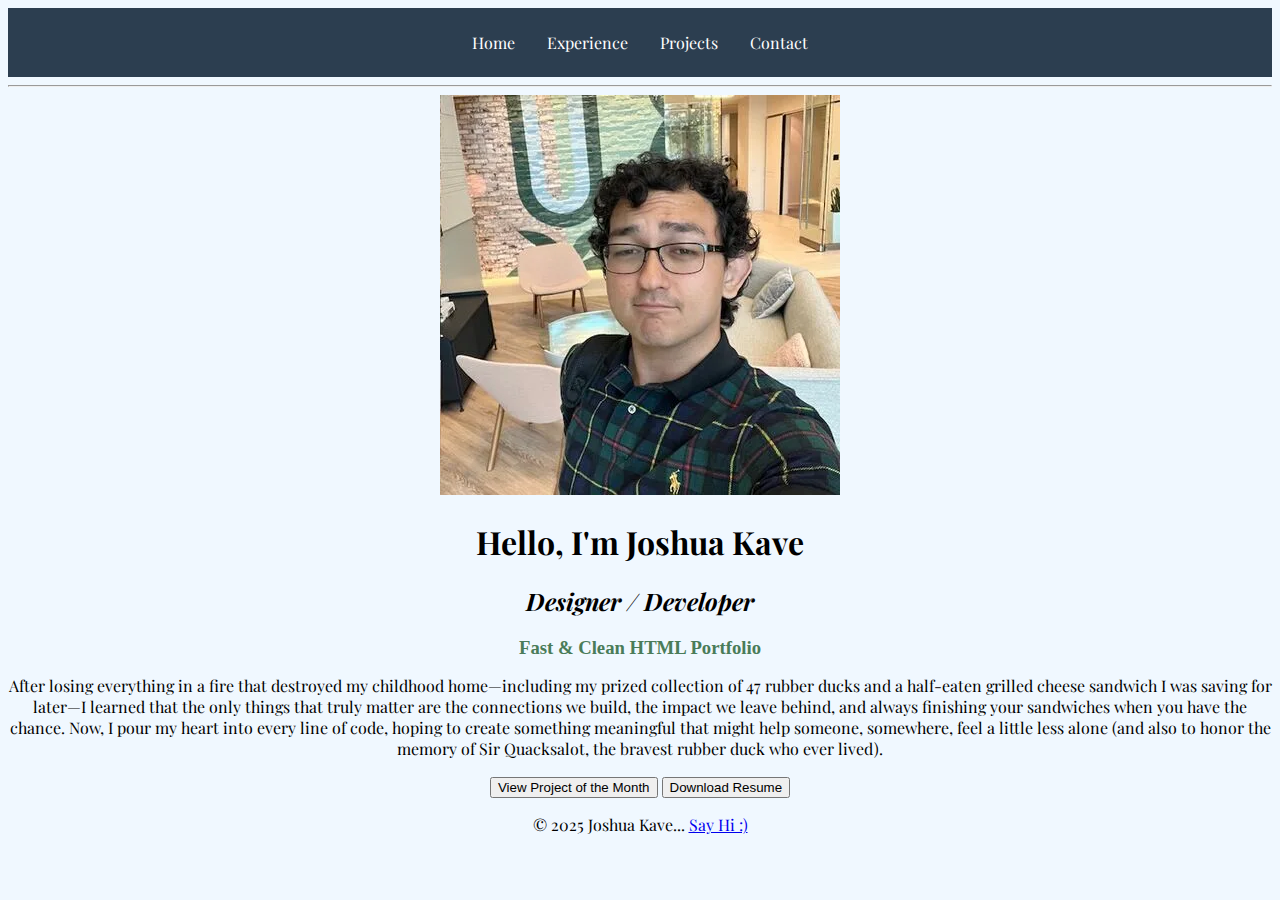
<file: index.html>
<!DOCTYPE html>
<html lang="en">
    <head>
        <meta charset="utf-8">
        <meta name="description" content="Portfolio Website">
        <meta name="viewport" content="width=device-width, initial-scale=1.0">
        <title>Home - Joshua's Portfolio</title>
        <link href="images/favicon.ico" rel="icon">
        <link rel="stylesheet" href="styles.css">
        <style>
            h3 {
                font-family: var(--font-heading, 'Crimson Pro', serif);  
                font-weight: 600;
                color: var(--color-moss, #4a7c59);
                margin-bottom: 1rem;
            }
        </style>
    </head>

    <body>
        <noscript>
            <p><strong>Note: </strong>This site works without Javascript. <em>Welcome!</em></p>
        </noscript>
        <header>
            <nav>
                <a href = "index.html">Home</a>
                <a href = "experience.html">Experience</a>
                <a href = "projects.html">Projects</a>
                <a href = "contact.html">Contact</a>
            </nav>
        </header>

        <main>
            <article>
                <hr>
                <picture id = "headshot">
                    <source srcset="images/Joshua_Kave_Headshot.webp" media="(min-width: 501px)" type="image/webp">
                    <source srcset="images/Joshua_Kave_Headshot_small.webp" media="(max-width: 500px)" type="image/webp">
                    <source srcset="images/Joshua_Kave_Headshot.jpg" media="(min-width: 501px)">
                    <img src="images/Joshua_Kave_Headshot_small.jpg" alt="Headshot Placeholder">
                </picture>
                <h1>Hello, I'm <span class="name">Joshua Kave</span></h1>
                <h2><i>Designer / Developer</i></h2>
                <h3>Fast & Clean HTML Portfolio</h3>
                <p>After losing everything in a fire that destroyed my childhood home—including my prized collection of 47 rubber ducks and a half-eaten grilled cheese sandwich I was saving for later—I learned that the only things that truly matter are the connections we build, the impact we leave behind, and always finishing your sandwiches when you have the chance. Now, I pour my heart into every line of code, hoping to create something meaningful that might help someone, somewhere, feel a little less alone (and also to honor the memory of Sir Quacksalot, the bravest rubber duck who ever lived).<br></p>
                <div>
                    <button type="button">View Project of the Month</button>
                    <button type="button">Download Resume</button>
                </div>
            </article>
        </main>
        <footer>
            <p>&copy; 2025 Joshua Kave... <a href="contact.html">Say Hi :&rpar;</a></p>
        </footer>
        <hello-console message="Hello World! :-&rpar;"></hello-console>
    </body>
</html>
</file>
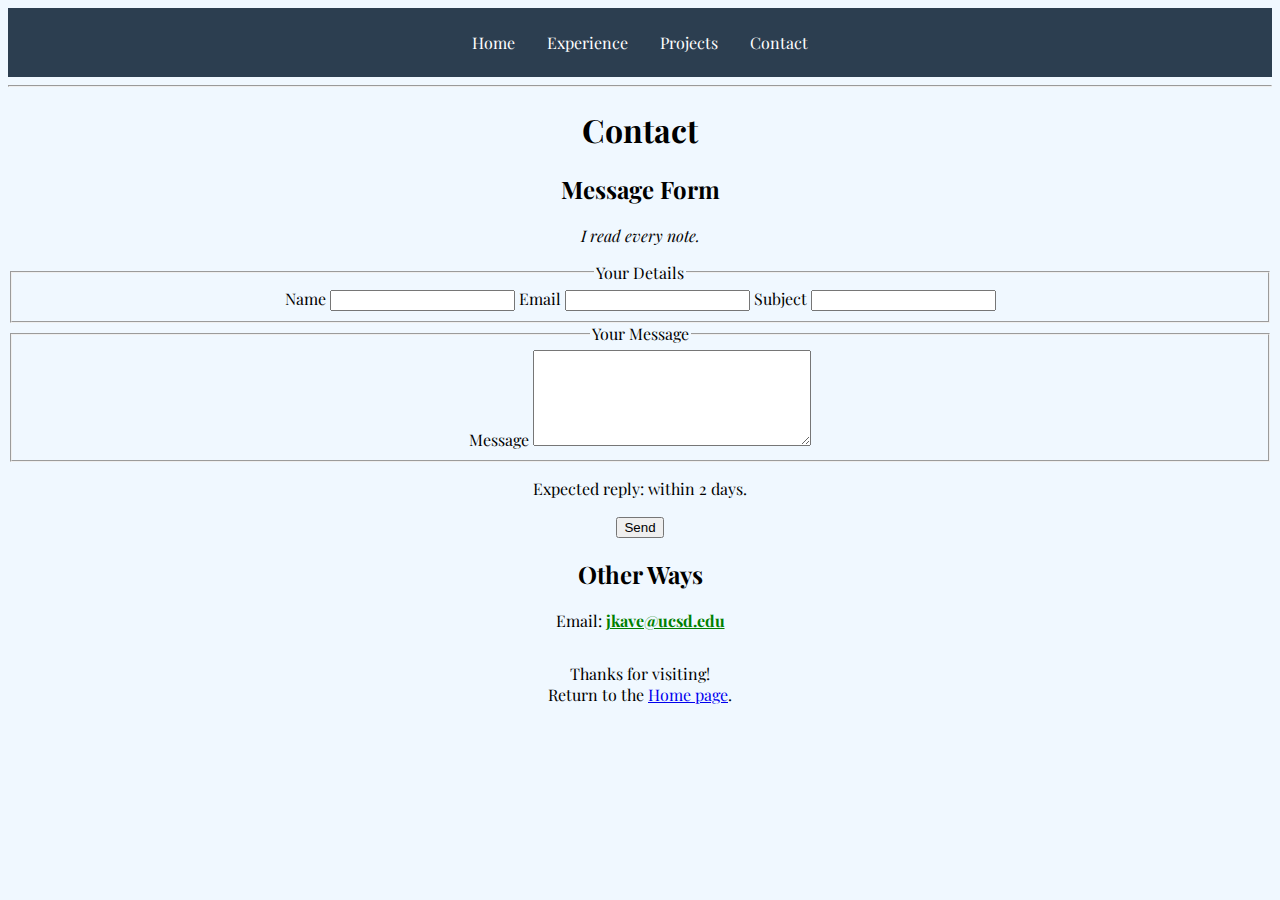
<file: contact.html>
<!doctype html>
<html lang="en">
    <head>
        <meta charset="utf-8">
        <title>Contact Me</title>
        <meta name="viewport" content="width=device-width, initial-scale=1">
        <link rel="stylesheet" href="styles.css">
    </head>
    <body>
        <header>
            <nav>
                <a href = "index.html">Home</a>
                <a href = "experience.html">Experience</a>
                <a href = "projects.html">Projects</a>
                <a href = "contact.html">Contact</a>
            </nav>
        </header>

        <main>
            <hr>
            <h1>Contact</h1>

            <section>
                <h2>Message Form</h2>
                <p><i>I read every note.</i></p>

                <form action="mailto:jkave@ucsd.edu" method="post">
                    <fieldset>
                        <legend>Your Details</legend>

                        <label for="name">Name</label>
                        <input id="name" name="name" type="text">

                        <label for="email">Email</label>
                        <input id="email" name="email" type="email">

                        <label for="subject">Subject</label>
                        <input id="subject" name="subject" type="text">
                    </fieldset>

                    <fieldset>
                        <legend>Your Message</legend>
                        <label for="msg">Message</label>
                        <textarea id="msg" name="msg" rows="6" cols="32"></textarea>
                    </fieldset>

                    <p>Expected reply: within 2 days.</p>
                    <button type="submit">Send</button>
                </form>
            </section>

            <section>
                <h2>Other Ways</h2>
                <p>Email: <b style="color: green; text-decoration: underline;">jkave@ucsd.edu</b></p>
            </section>
        </main>

        <footer>
            <p>Thanks for visiting! <br><span>Return to the <a href="index.html">Home page</a>.</span></p>
        </footer>
    </body>
</html>
</file>
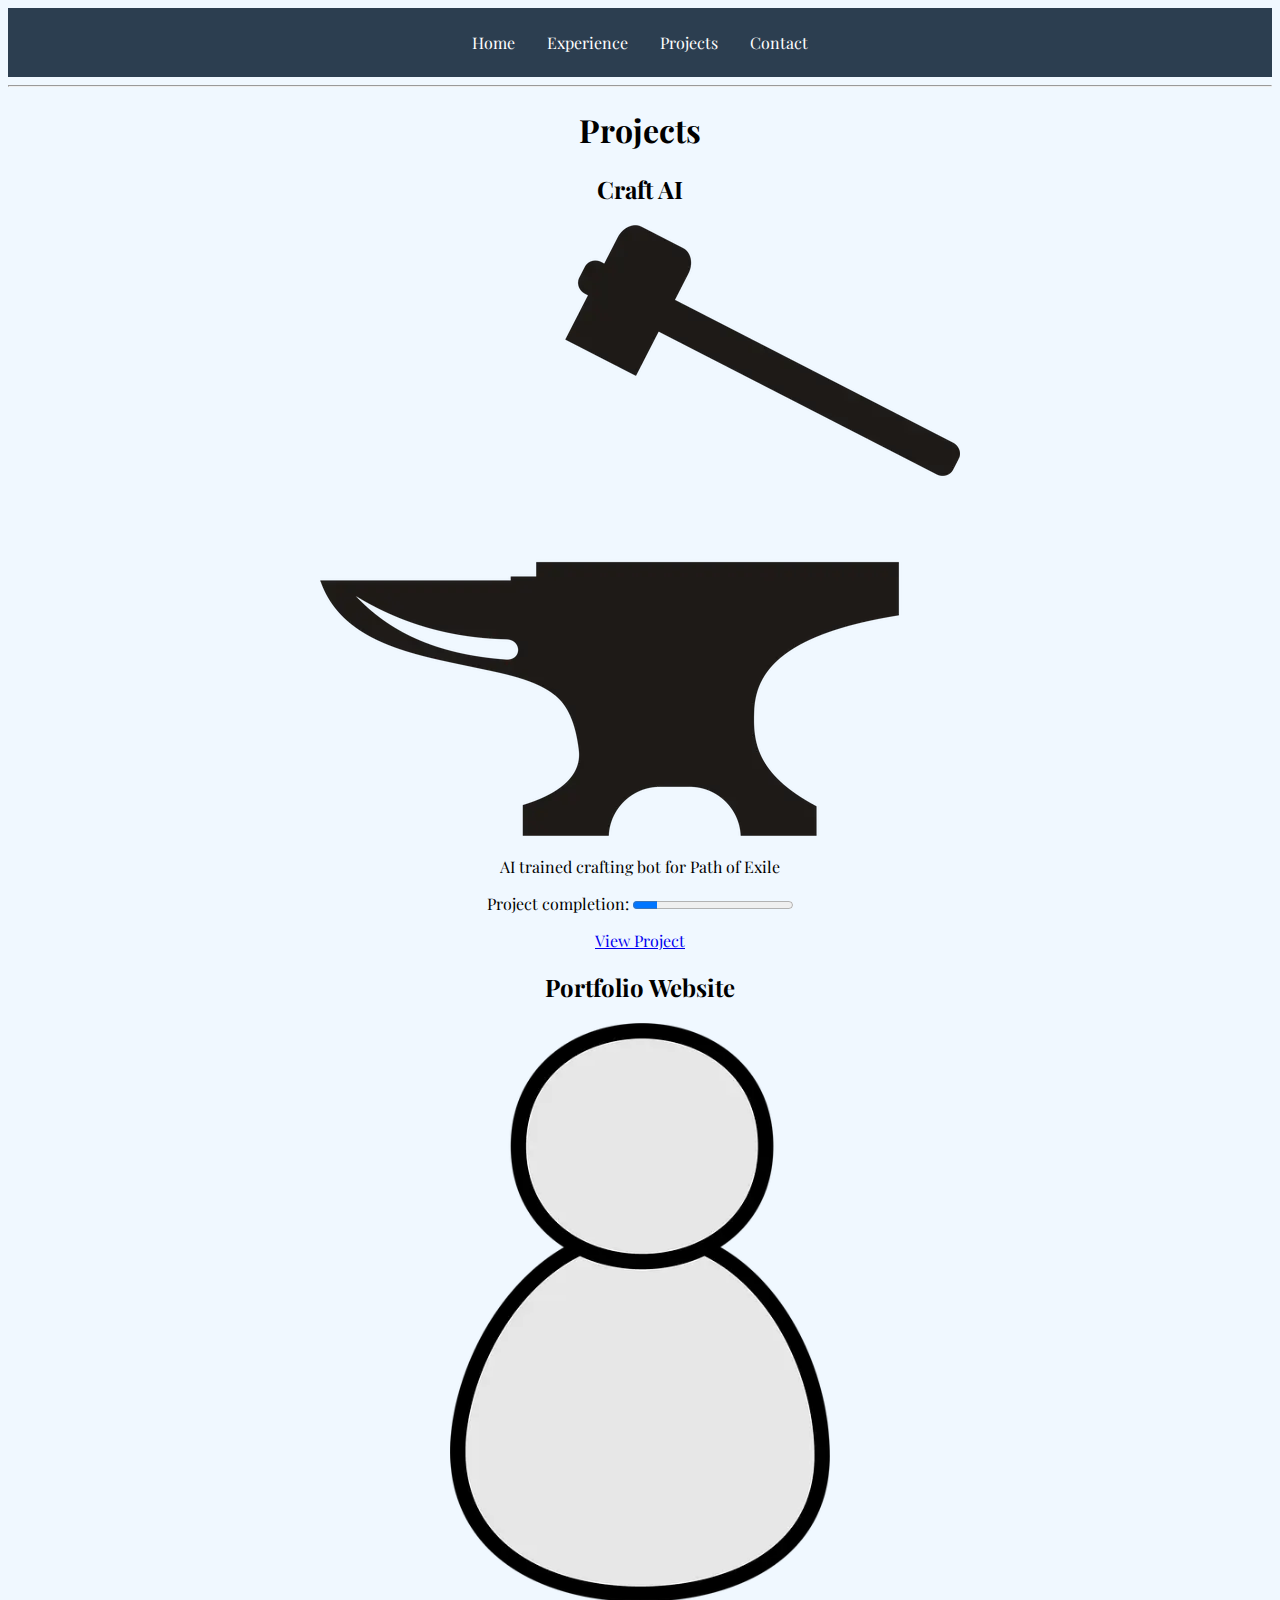
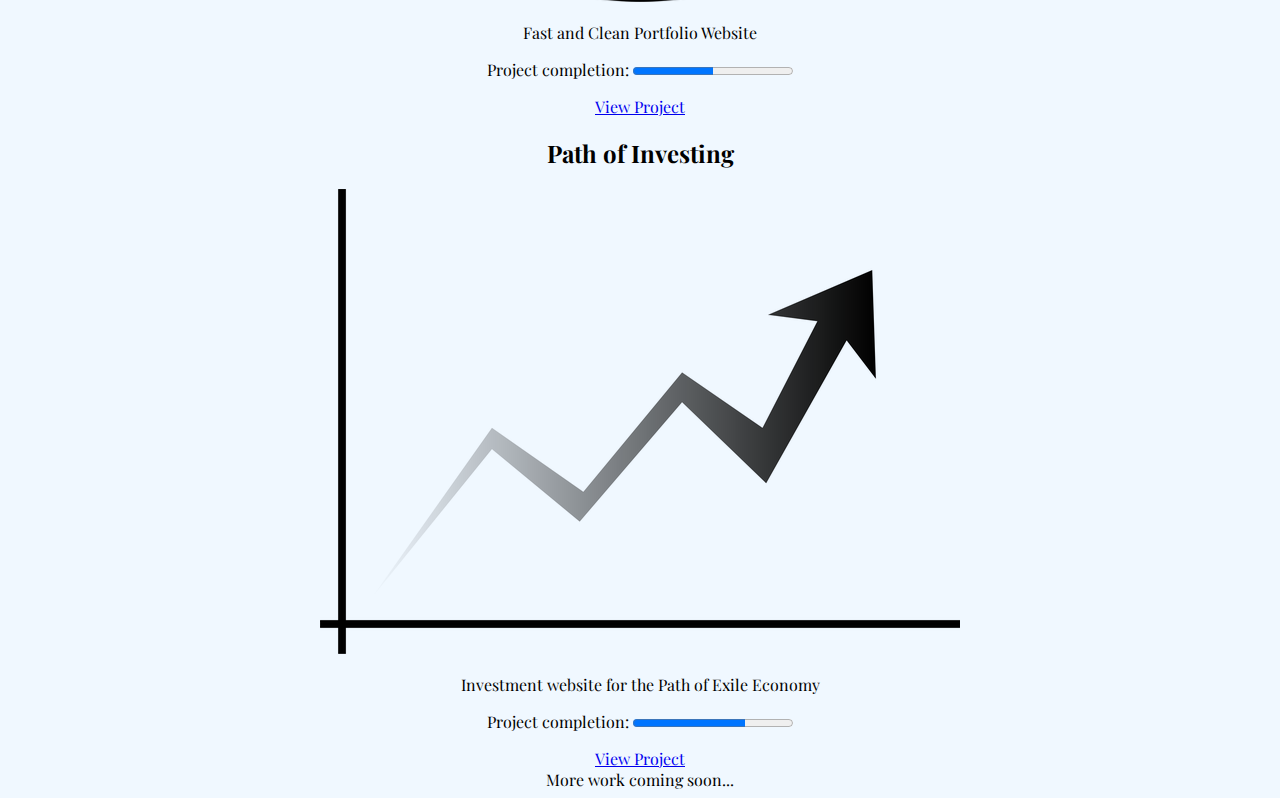
<file: projects.html>
<!DOCTYPE html>
<html lang="en">
    <head>
        <meta charset="utf-8">
        <meta name="viewport" content="width=device-width, initial-scale=1.0">
        <title>Project Portfolio</title>
        <link rel="stylesheet" href="styles.css">
    </head>

    <body>
        <header>
            <nav>
                <a href = "index.html">Home</a>
                <a href = "experience.html">Experience</a>
                <a href = "projects.html">Projects</a>
                <a href = "contact.html">Contact</a>
            </nav>
        </header>

        <main>
            <hr>
            <h1>Projects</h1>
            <div class="grid">
                <article>
                    <h2>Craft AI</h2>
                    <picture class="logo-image">
                        <source srcset="images/craftAI_icon.webp" media="(min-width: 501px)" type="image/webp">
                        <source srcset="images/craftAI_icon_small.webp" media="(max-width: 500px)" type="image/webp">
                        <source srcset="images/craftAI_icon.jpg" media="(min-width: 501px)">
                        <img src="images/craftAI_icon_small.jpg" alt="CraftAI Logo">
                    </picture>
                    <p>AI trained crafting bot for Path of Exile</p>
                    <p>Project completion: <progress value="15" max="100">15</progress></p>
                    <a href="projects/project1.html">View Project</a>
                </article>

                <article>
                    <h2>Portfolio Website</h2>
                    <picture class="logo-image">
                        <source srcset="images/profile_icon.webp" media="(min-width: 501px)" type="image/webp">
                        <source srcset="images/profile_icon_small.webp" media="(max-width: 500px)" type="image/webp">
                        <source srcset="images/profile_icon.jpg" media="(min-width: 501px)">
                        <img src="images/profile_icon_small.jpg" alt="Portfolio Website Logo" style="width:30%; height:auto;">
                    </picture>
                    <p>Fast and Clean Portfolio Website</p>
                    <p>Project completion: <progress value="50" max="100">50</progress></p>
                    <a href="projects/project2.html">View Project</a>
                </article>

                <article>
                    <h2>Path of Investing</h2>
                    <picture class="logo-image">
                        <source srcset="images/invest_logo.webp" media="(min-width: 501px)" type="image/webp">
                        <source srcset="images/invest_logo_small.webp" media="(max-width: 500px)" type="image/webp">
                        <source srcset="images/invest_logo.jpg" media="(min-width: 501px)">
                        <img src="images/invest_logo_small.jpg" alt="Path of Investing Logo">
                    </picture>
                    <p>Investment website for the Path of Exile Economy</p>
                    <p>Project completion: <progress value="70" max="100">70</progress></p>
                    <a href="projects/project3.html">View Project</a>
                </article>
            </div>    
        </main>
        <footer>
            More work coming soon...
        </footer>
    </body>
</html>
</file>
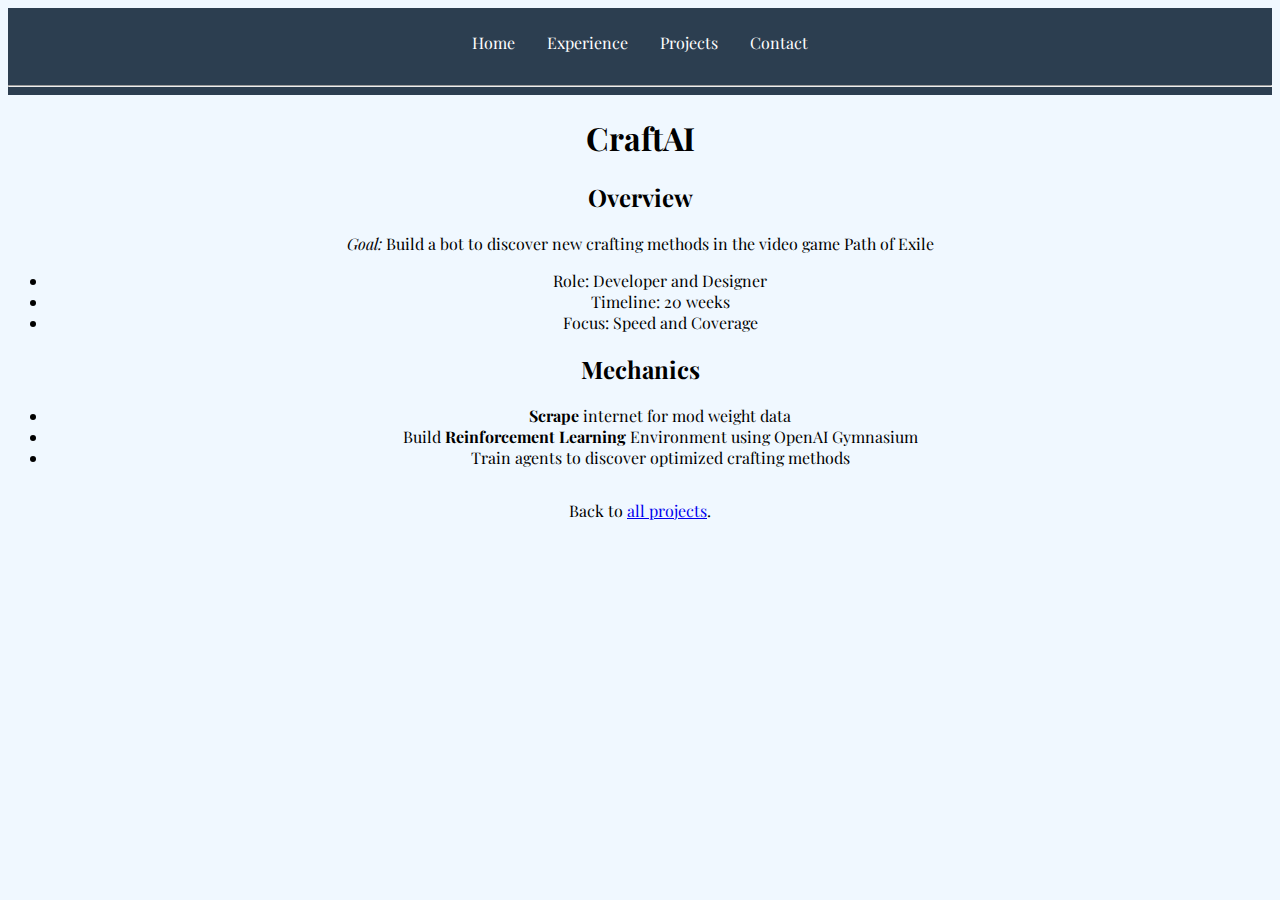
<file: projects/project1.html>
<!doctype html>
<html lang="en">
    <head>
        <meta charset="utf-8">
        <meta name="description" content="Project 1 placeholder"> 
        <title>Project: Placeholder 1</title>
        <meta name="viewport" content="width=device-width, initial-scale=1.0">
        <link rel="stylesheet" href="../styles.css">
        <base href="../">
    </head>

    <body>
        <header>
            <nav>
                <a href = "index.html">Home</a>
                <a href = "experience.html">Experience</a>
                <a href = "projects.html">Projects</a>
                <a href = "contact.html">Contact</a>
            </nav>
            <hr>
        </header>

        <main>
            <article>
                <h1>CraftAI</h1>

                <project-summary>
                    <h2>Overview</h2>
                    <p><em>Goal:</em> Build a bot to discover new crafting methods in the video game Path of Exile</p>
                    <ul>
                        <li>Role: Developer and Designer</li>
                        <li>Timeline: 20 weeks</li>
                        <li>Focus: Speed and Coverage</li>
                    </ul>
                </project-summary>

                <project-summary>
                    <h2>Mechanics</h2>
                    <ul>
                        <li><b>Scrape</b> internet for mod weight data</li>
                        <li>Build <b>Reinforcement Learning</b> Environment using OpenAI Gymnasium</li>
                        <li>Train agents to discover optimized crafting methods</li>
                    </ul>
                </project-summary>
            </article>
        </main>

        <footer>
            <p>Back to <a href="../projects.html">all projects</a>.</p>
        </footer>
    </body>
</html>
</file>
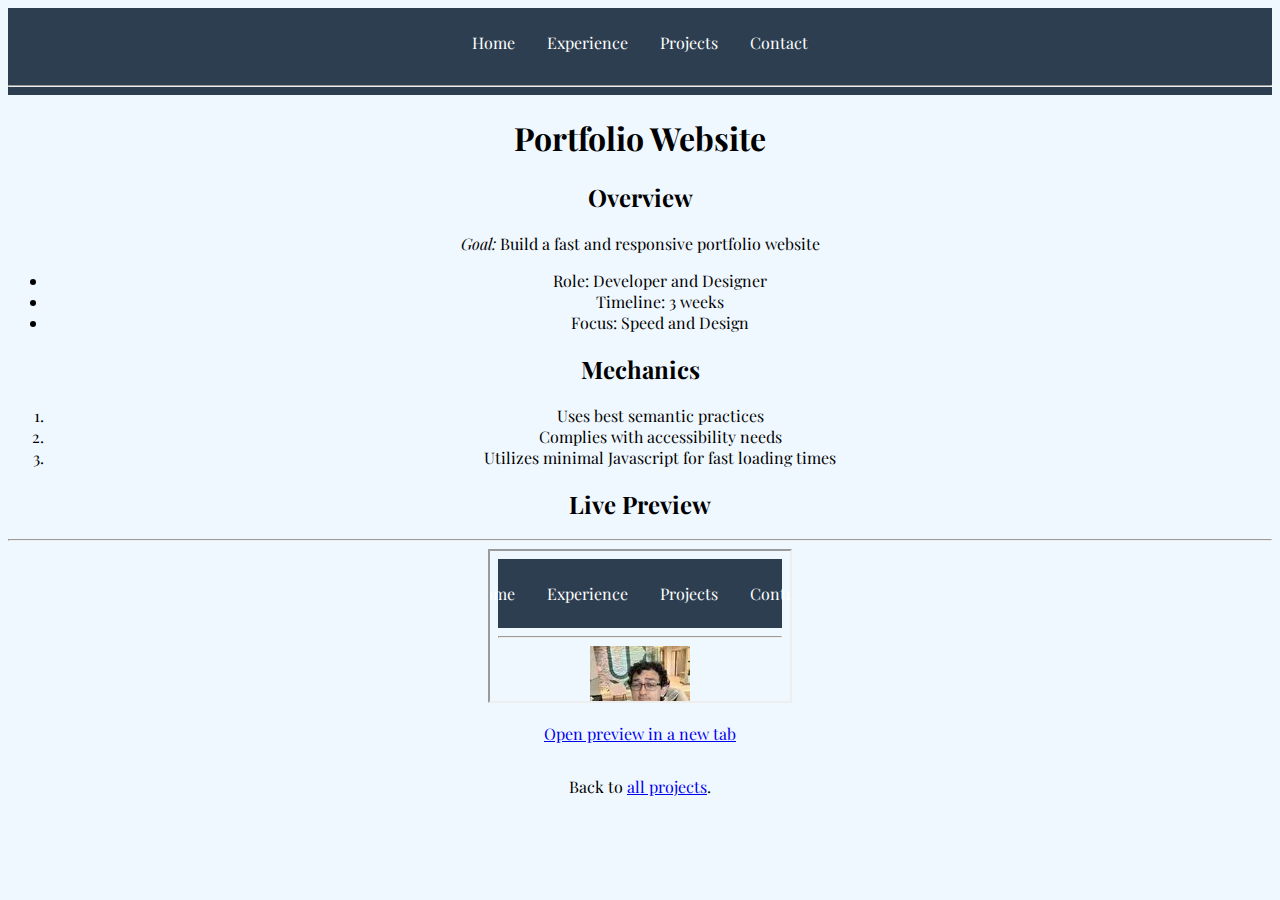
<file: projects/project2.html>
<!doctype html>
<html lang="en">
    <head>
        <meta charset="utf-8">
        <meta name="description" content="Project 2 placeholder"> 
        <title>Project: Placeholder 2</title>
        <meta name="viewport" content="width=device-width, initial-scale=1.0">
        <link rel="stylesheet" href="../styles.css">
        <base href="../">
    </head>

    <body>
        <header>
            <nav>
                <a href = "index.html">Home</a>
                <a href = "experience.html">Experience</a>
                <a href = "projects.html">Projects</a>
                <a href = "contact.html">Contact</a>
            </nav>
            <hr>
        </header>

        <main>
            <article>
                <h1>Portfolio Website</h1>

                <project-summary>
                    <h2>Overview</h2>
                    <p><em>Goal:</em> Build a fast and responsive portfolio website</p>
                    <ul>
                        <li>Role: Developer and Designer</li>
                        <li>Timeline: 3 weeks</li>
                        <li>Focus: Speed and Design</li>
                    </ul>
                </project-summary>

                <section>
                    <h2>Mechanics</h2>
                    <ol>
                        <li>Uses best semantic practices</li>
                        <li>Complies with accessibility needs</li>
                        <li>Utilizes minimal Javascript for fast loading times</li>
                    </ol>
                </section>
                <section>
                    <h2>Live Preview</h2>
                        <hr>
                        <iframe src="../index.html" title="Preview of index.html"></iframe>
                    <p><a href="../index.html" target="_blank" rel="noopener noreferrer">Open preview in a new tab</a></p>
                </section>
            </article>
        </main>

        <footer>
            <p>Back to <a href="../projects.html">all projects</a>.</p>
        </footer>
    </body>
</html>
</file>
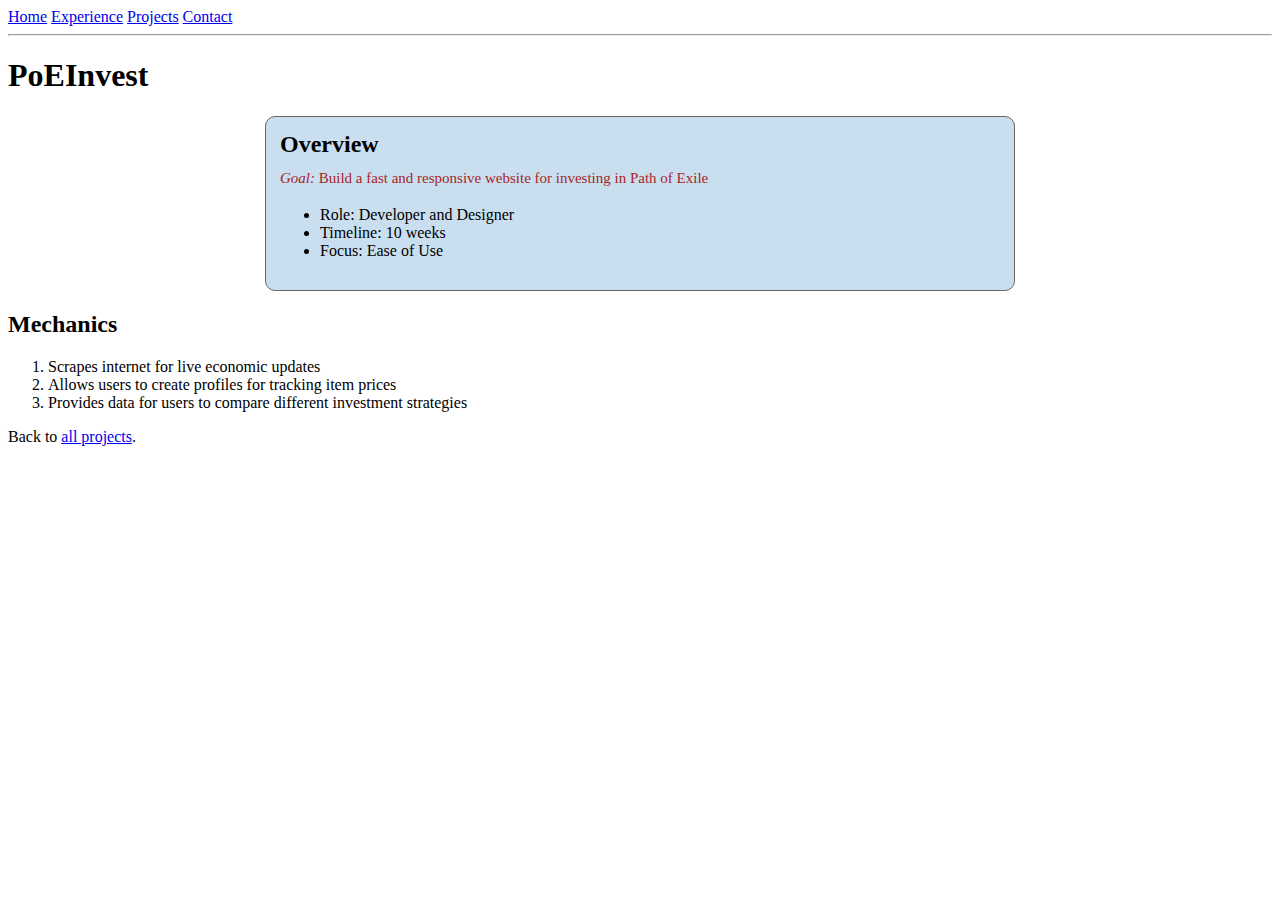
<file: projects/project3.html>
<!doctype html>
<html lang="en">
    <head>
        <meta charset="utf-8">
        <meta name="description" content="Project 3 placeholder"> 
        <title>Project: Placeholder 3</title>
        <meta name="viewport" content="width=device-width, initial-scale=1.0">
        <link rel="stylesheet" href="../components.css">
    </head>

    <body>
        <header>
            <nav>
                <a href = "../index.html">Home</a>
                <a href = "../experience.html">Experience</a>
                <a href = "../projects.html">Projects</a>
                <a href = "../contact.html">Contact</a>
            </nav>
            <hr>
        </header>

        <main>
            <article>
                <h1>PoEInvest</h1>

                <project-summary>
                    <header>
                        <h2>Overview</h2>
                    </header>
                    <p class><em>Goal:</em> Build a fast and responsive website for investing in Path of Exile</p>
                    <ul class>
                        <li>Role: Developer and Designer</li>
                        <li>Timeline: 10 weeks</li>
                        <li>Focus: Ease of Use</li>
                    </ul>
                </project-summary>

                <section>
                    <h2>Mechanics</h2>
                    <ol>
                        <li>Scrapes internet for live economic updates</li>
                        <li>Allows users to create profiles for tracking item prices</li>
                        <li>Provides data for users to compare different investment strategies</li>
                    </ol>
                </section>
            </article>
        </main>

        <footer>
            <p>Back to <a href="../projects.html">all projects</a>.</p>
        </footer>
    </body>
</html>
</file>
<file: styles.css>
@import url(https://fonts.googleapis.com/css2?family=Playfair+Display:wght@400;700&family=Inter:wght@300;400;600&display=swap);

body{
    display: flex;
    text-align: center;
    flex-direction: column;
    background-color: #f0f8ff;
    font-family: 'Playfair Display'
}

header{
    background-color: #2c3e50;
    nav {
        padding: 1em;
        border-radius: 10px; 
        display: flex;
        justify-content: center;
        align-items: center;

        a {
            color: white;
            padding: 0.5em 1em;
            text-decoration: none;
            transition: background-color 200ms ease, transform 150ms ease;

        }
        a:hover {
            background-color: #34495e;
            transform: translateY(-3px);
        }
    }


}
</file>
<file: components.css>
project-summary {
  display: block;
  border: 1px solid #bbb;
  border-radius: 10px;
  padding: 14px;
  margin: 16px auto;
  max-width: 720px;
  background: #fff;
  font: inherit;
}

project-summary header { margin: 0 0 8px; }
project-summary header h2 { margin: 0; }
project-summary p {
    margin: 8px 0;
    line-height: 1.6;
    color: #a62626;
    font-size: 15px;
}

project-summary { border-color: #666; background: #c9dff0; }
</file>
